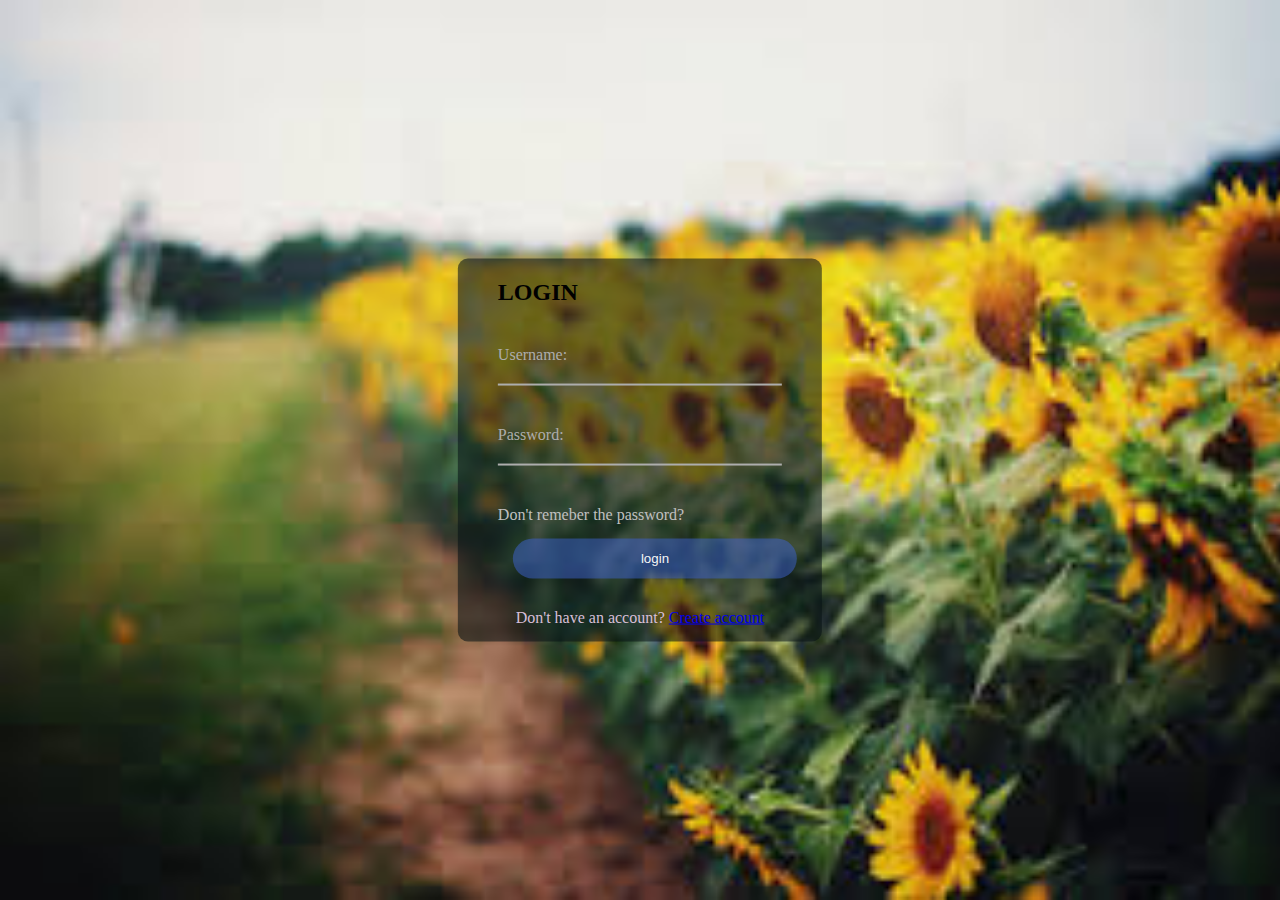
<file: index.html>
<!DOCTYPE html>
<html lang="en">
<head>
    <meta charset="UTF-8">
    <meta http-equiv="X-UA-Compatible" content="IE=edge">
    <meta name="viewport" content="width=device-width, initial-scale=1.0">
    <title>Document</title>

    <link rel="stylesheet" href="style.css">

</head>
<body> 
    <div class="center"id=super>
<form action="index2.html">
        <h2>LOGIN</h2>   
        

    <div class="textfield">
    <label>Username:</label>
    <input type="text" required>
</div>

<div class="textfield">
    <label>Password:</label>
    <input type="password" required>
</div>
<div class="forepass">
    <a href="index2.html">Don't remeber the password?</a>  
</div> 
   <input type="submit"value="login">
<div class="signup">
   <h>Don't have an account?</h>
   <a href="index2.html">Create account</a> 
</div>
</form>
    </div>
    </body>
</html>
</file>
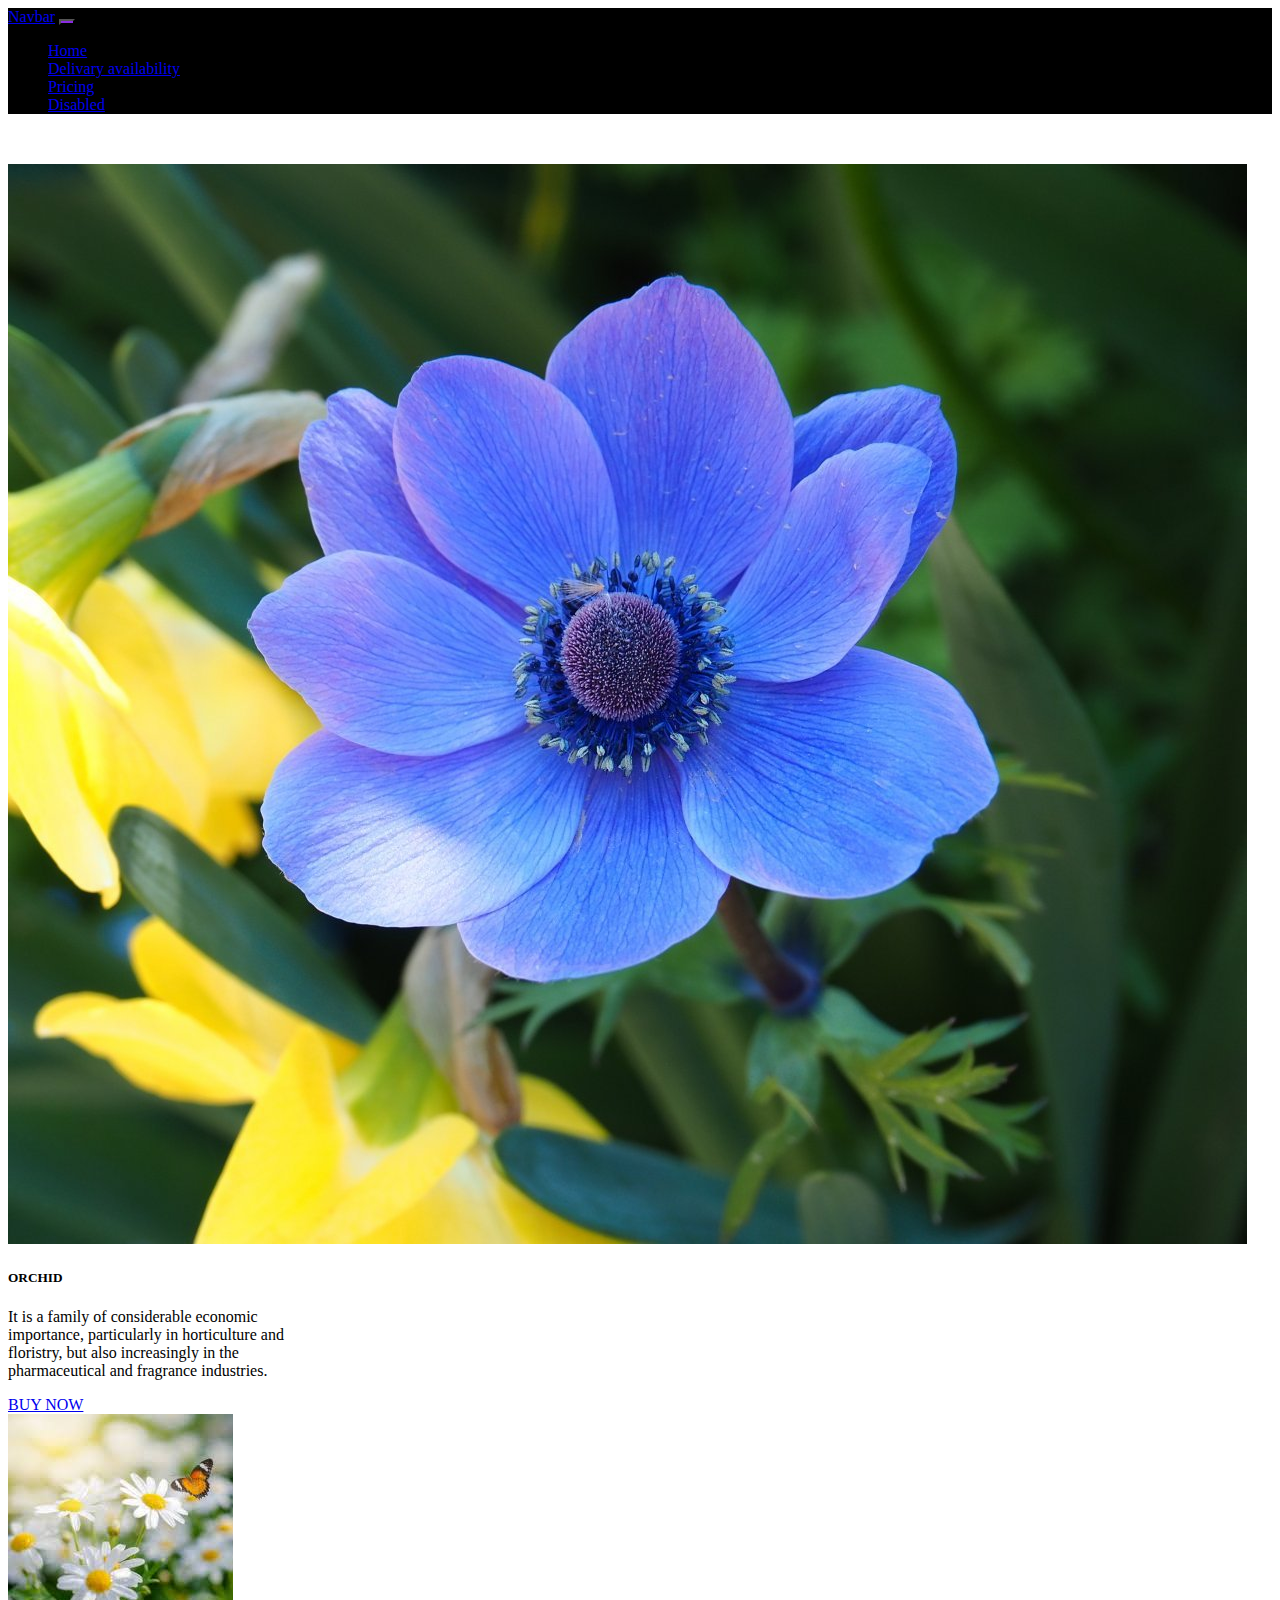
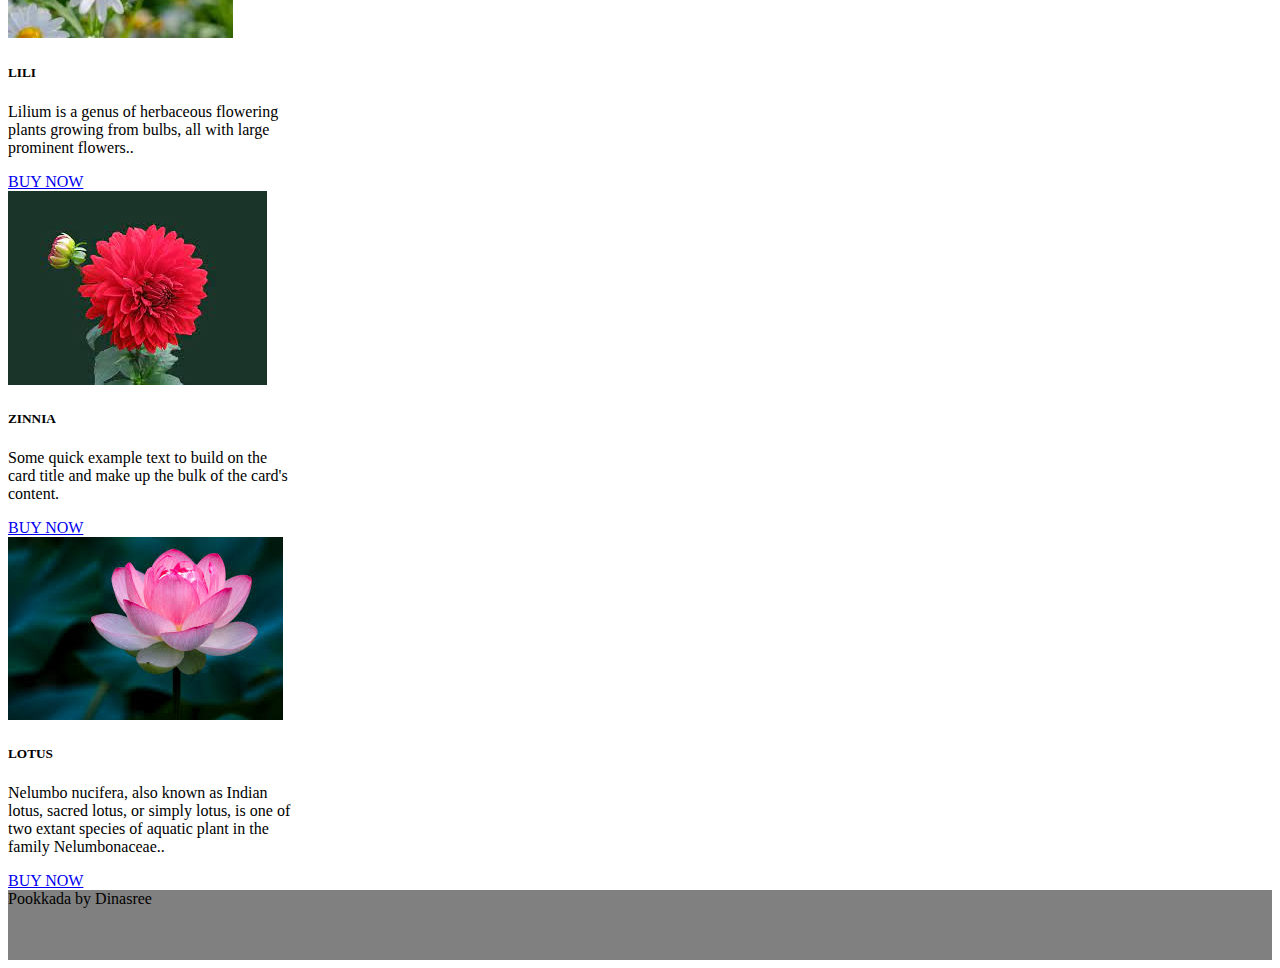
<file: index2.html>
<!DOCTYPE html>
<html lang="en">
<head>
    <meta charset="UTF-8">
    <meta http-equiv="X-UA-Compatible" content="IE=edge">
    <meta name="viewport" content="width=device-width, initial-scale=1.0">
   <!-- CSS only -->
<link href="https://cdn.jsdelivr.net/npm/bootstrap@5.1.0/dist/css/bootstrap.min.css" rel="stylesheet" integrity="sha384-KyZXEAg3QhqLMpG8r+8fhAXLRk2vvoC2f3B09zVXn8CA5QIVfZOJ3BCsw2P0p/We" crossorigin="anonymous">
   <link rel="stylesheet" href="style2.css">
<title>Pookkada</title>
</head>
<body>
    <nav class="navbar navbar-expand-lg pookkadanav">
        <div class="container-fluid">
          <a class="navbar-brand" href="#">Navbar</a>
          <button class="navbar-toggler" type="button" data-bs-toggle="collapse" data-bs-target="#navbarNav" aria-controls="navbarNav" aria-expanded="false" aria-label="Toggle navigation">
            <span class="navbar-toggler-icon"></span>
          </button>
          <div class="collapse navbar-collapse" id="navbarNav">
            <ul class="navbar-nav">
              <li class="nav-item">
                <a class="nav-link active" aria-current="page" href="#">Home</a>
              </li>
              <li class="nav-item">
                <a class="nav-link" href="#">Delivary availability</a>
              </li>
              <li class="nav-item">
                <a class="nav-link" href="#">Pricing</a>
              </li>
              <li class="nav-item">
                <a class="nav-link disabled" href="#" tabindex="-1" aria-disabled="true">Disabled</a>
              </li>
            </ul>
          </div>
        </div>
      </nav>


      <div class="container">
          <div class="row">
              

              <div class="col col-md-6 col-xl-3">
                <div class="card" style="width: 18rem;">
                    <img src="f1.jpg" class="card-img-top" alt="...">
                    <div class="card-body">
                      <h5 class="card-title">ORCHID</h5>
                      <p class="card-text">
It is a family of considerable economic importance, particularly in horticulture and floristry, but also increasingly in the pharmaceutical and fragrance industries.</p>
                      <a href="#" class="btn btn-primary">BUY NOW</a>
                    </div>
                  </div>
              </div>

              <div class="col col-md-6 col-xl-3">
                <div class="card" style="width: 18rem;">
                    <img src="lilli.jpg" class="card-img-top" alt="...">
                    <div class="card-body">
                      <h5 class="card-title">LILI</h5>
                      <p class="card-text">Lilium is a genus of herbaceous flowering plants growing from bulbs, all with large prominent flowers..</p>
                      <a href="#" class="btn btn-primary">BUY NOW</a>
                    </div>
                  </div>
              </div>

              <div class="col col-md-6 col-xl-3">
                <div class="card" style="width: 18rem;">
                    <img src="download.jpg" class="card-img-top" alt="...">
                    <div class="card-body">
                      <h5 class="card-title">ZINNIA</h5>
                      <p class="card-text">Some quick example text to build on the card title and make up the bulk of the card's content.</p>
                      <a href="#" class="btn btn-primary">BUY NOW</a>
                    </div>
                  </div>
              </div>

              <div class="col col-md-6 col-xl-3">
                <div class="card" style="width: 18rem;">
                    <img src="lotus.jpg" class="card-img-top" alt="...">
                    <div class="card-body">
                      <h5 class="card-title">LOTUS</h5>
                      <p class="card-text">Nelumbo nucifera, also known as Indian lotus, sacred lotus, or simply lotus, is one of two extant species of aquatic plant in the family Nelumbonaceae..</p>
                      <a href="#" class="btn btn-primary">BUY NOW</a>
                    </div>
                  </div>
              </div>
          </div>
      </div>

      <footer class="footer">Pookkada by Dinasree</footer>

     <!-- JavaScript Bundle with Popper -->
<script src="https://cdn.jsdelivr.net/npm/bootstrap@5.1.0/dist/js/bootstrap.bundle.min.js" integrity="sha384-U1DAWAznBHeqEIlVSCgzq+c9gqGAJn5c/t99JyeKa9xxaYpSvHU5awsuZVVFIhvj" crossorigin="anonymous"></script> 
</body>
</html>
</file>
<file: style.css>
body{
    margin:0;
    padding: 0;
    font-family: montserrat;
    font-size: 16px;
    background:url(images.jpg);
    background-size: cover;
    height: 100vh;
    
    
 }


.center{


     position:absolute;
     top:50%;
     left:50%;
     transform:translate(-50%,-50%);
     background-color: rgba(6, 17, 19, 0.555);
     border-radius:10px ;
}
.center h1{
   text-align: center;
   color: white;
   border-bottom:2px solid silver;
}

.center form {
    padding:0 40px
}
form .textfield{
    position:relative;
    margin:40px 0;
    color: #adadad;
    border-bottom: 2px solid #adadad;
}
.textfield:hover{
              color: aliceblue;
              border-bottom: 2px solid white;
              transition: 0.5s;
}
    
.textfield input{
    background:none;
    border:none;
    width:100%;
    font-size: 16px;
    color: whitesmoke;

}
.forepass a{
    color:silver;
    text-decoration: none;
    cursor: pointer;
}
.forepass a:hover{
    text-decoration:underline ;
    color:slateblue;
    transition: 0.5s;
}
input[type="submit"]{
    margin: 15px ;
    width: 100%;
    height: 40px;
    border-radius: 25px;
    border:steelblue;
 background:rgba(60, 98, 202, 0.527);
 color:whitesmoke;

}
input[type="submit"]:hover{
    border: 2px;
    background: white;
    color: steelblue;
}

.signup{
     color: thistle;
     font-size: 16px;
     text-align: center;
     padding: 15px;
}
.signup a:hover{
    text-decoration:underline ;
    color:slateblue;
    transition: 0.5s;
}
</file>
<file: style2.css>
.pookkadanav{
    background-color: black;
    margin-bottom: 50px;
}

.pookkadanav button{
    background-color: blueviolet;
}

footer{
    background-color: gray;
    height: 70px;
}
</file>
